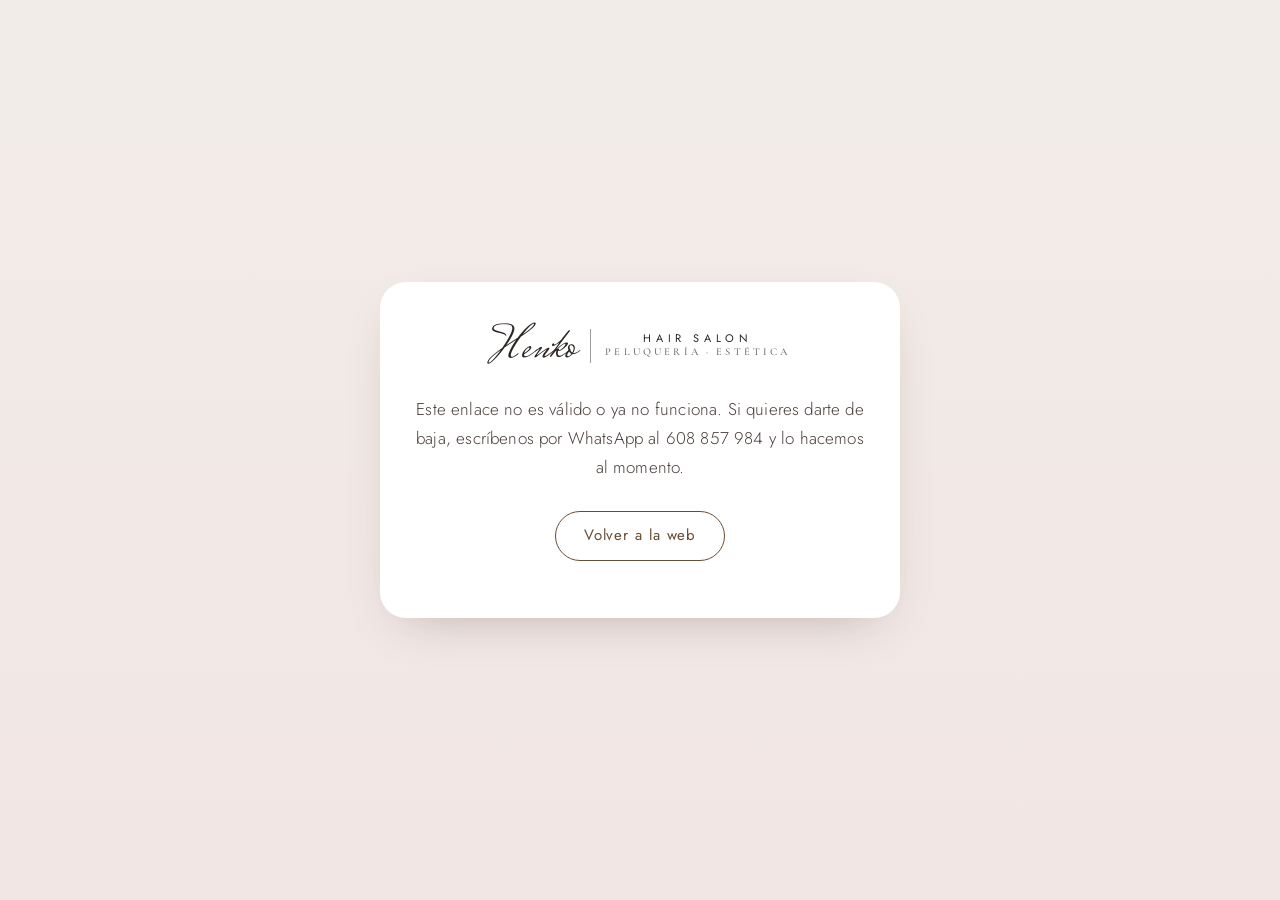
<file: baja.html>
<!doctype html>
<html lang="es">
<head>
  <meta charset="utf-8">
  <meta name="viewport" content="width=device-width, initial-scale=1">
  <meta name="robots" content="noindex">
  <title>Darse de baja · Henko</title>
  <link rel="icon" href="assets/img/favicon.svg" type="image/svg+xml">
  <link rel="stylesheet" href="assets/css/fonts.css">
  <link rel="stylesheet" href="assets/css/site.css?v=2">
  <style>
    body { min-height: 100vh; display: grid; place-items: center; padding: 24px; background: linear-gradient(180deg, var(--cream), var(--blush) 160%); }
    .card { width: min(100%, 520px); background: #fff; border-radius: 26px; padding: 40px 32px; text-align: center; box-shadow: var(--shadow); }
    .card .brand { margin-bottom: 26px; }
  </style>
</head>
<body>
  <main class="card" id="card">
    <a class="brand" href="./" aria-label="Henko">
      <span class="brand-sign">Henko</span><span class="brand-rule" aria-hidden="true"></span>
      <span class="brand-words"><span>Hair salon</span><span>Peluquería · Estética</span></span>
    </a>
    <p id="status">Un momento…</p>
  </main>
  <script src="assets/js/config.js?v=1"></script>
  <script>
    (async () => {
      const status = document.getElementById('status');
      const token = new URLSearchParams(location.search).get('t') || '';
      try {
        const res = await fetch(window.HENKO.reservas, { method: 'POST', headers: { 'Content-Type': 'application/json' }, body: JSON.stringify({ action: 'unsubscribe', token }) });
        if (!res.ok) throw new Error();
        status.innerHTML = '<span class="script">Hecho</span><br>Ya no te mandaremos más ofertas. Los avisos de tus citas te seguirán llegando.<br><br><a class="btn btn-line" href="./">Volver a la web</a>';
      } catch {
        status.innerHTML = 'Este enlace no es válido o ya no funciona. Si quieres darte de baja, escríbenos por WhatsApp al 608 857 984 y lo hacemos al momento.<br><br><a class="btn btn-line" href="./">Volver a la web</a>';
      }
    })();
  </script>
</body>
</html>
</file>
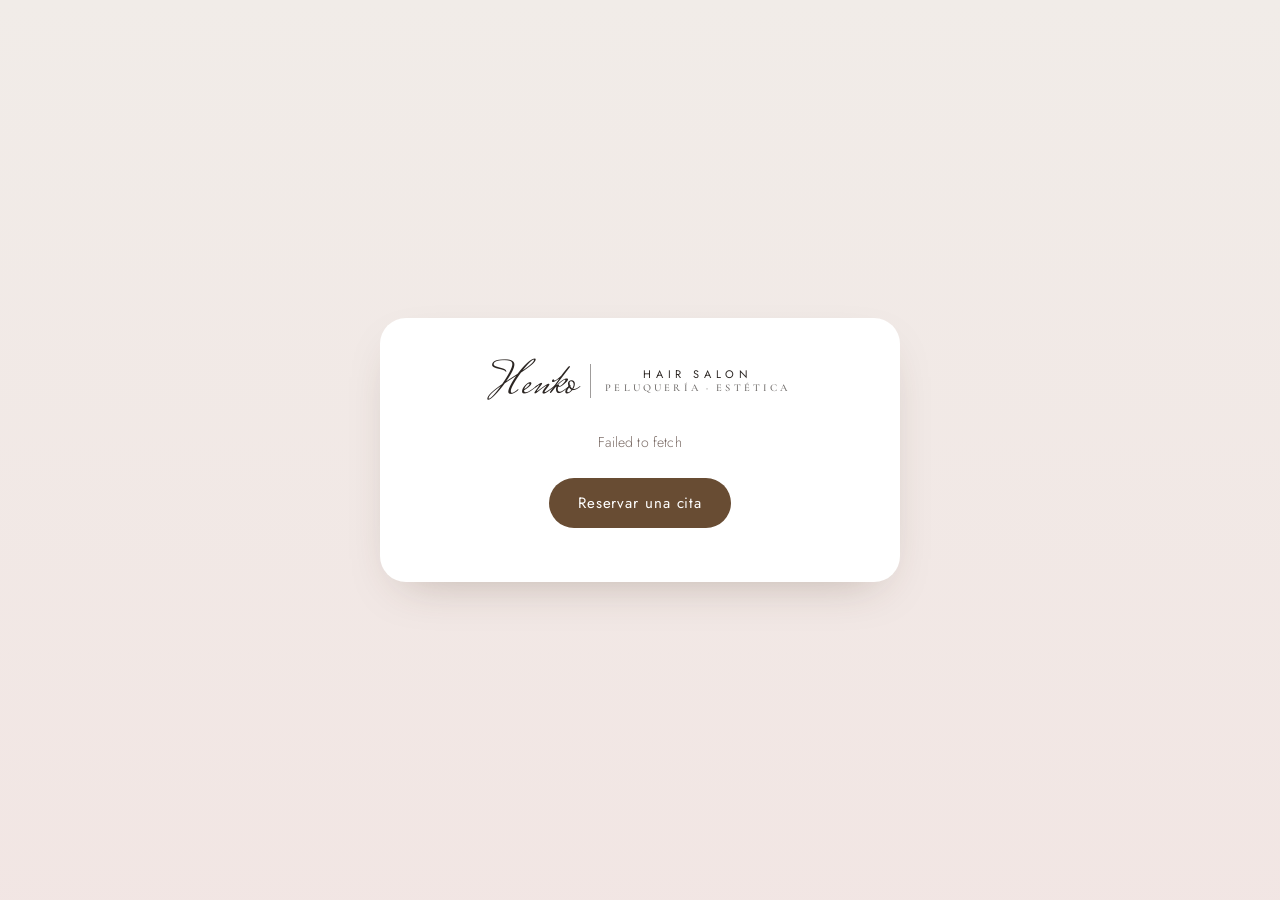
<file: cita.html>
<!doctype html>
<html lang="es">
<head>
  <meta charset="utf-8">
  <meta name="viewport" content="width=device-width, initial-scale=1">
  <meta name="robots" content="noindex">
  <title>Tu cita · Henko</title>
  <link rel="icon" href="assets/img/favicon.svg" type="image/svg+xml">
  <link rel="stylesheet" href="assets/css/fonts.css">
  <link rel="stylesheet" href="assets/css/site.css?v=1">
  <style>
    body { min-height: 100vh; display: grid; place-items: center; padding: 24px; background: linear-gradient(180deg, var(--cream), var(--blush) 160%); }
    .card { width: min(100%, 520px); background: #fff; border-radius: 26px; padding: 40px 32px; text-align: center; box-shadow: var(--shadow); }
    .card .brand { margin-bottom: 26px; }
    .when { font: 400 30px/1.25 var(--serif); color: var(--ink); margin: 6px 0 4px; }
    .what { color: var(--soft); margin-bottom: 26px; }
    .actions { justify-content: center; }
    .msg { margin-top: 18px; font-size: 15px; }
  </style>
</head>
<body>
  <main class="card" id="card">
    <a class="brand" href="./" aria-label="Henko">
      <span class="brand-sign">Henko</span><span class="brand-rule" aria-hidden="true"></span>
      <span class="brand-words"><span>Hair salon</span><span>Peluquería · Estética</span></span>
    </a>
    <p class="small" id="status">Buscando tu cita…</p>
  </main>
  <script src="assets/js/config.js?v=1"></script>
  <script src="assets/js/track.js?v=1" defer></script>
  <script>
    (async () => {
      const H = window.HENKO, card = document.getElementById('card'), status = document.getElementById('status');
      const token = new URLSearchParams(location.search).get('t') || '';
      const esc = (s) => String(s ?? '').replace(/[&<>"]/g, (c) => ({ '&': '&amp;', '<': '&lt;', '>': '&gt;', '"': '&quot;' }[c]));
      const call = async (action) => {
        const res = await fetch(H.reservas, { method: 'POST', headers: { 'Content-Type': 'application/json' }, body: JSON.stringify({ action, token }) });
        const data = await res.json().catch(() => ({}));
        if (!res.ok) throw new Error(data.error || 'No se ha podido completar.');
        return data;
      };
      const wa = 'https://wa.me/34608857984?text=' + encodeURIComponent('¡Hola! Quería cambiar mi cita en Henko.');
      try {
        const c = await call('booking');
        status.remove();
        card.insertAdjacentHTML('beforeend', `
          <p class="eyebrow">${c.past ? 'Tu cita fue' : 'Tu cita'}</p>
          <p class="when">${esc(c.when.charAt(0).toUpperCase() + c.when.slice(1))}</p>
          <p class="what">${esc(c.service)}${c.member ? ` · con ${esc(c.member)}` : ''}<br>Av. San Crispín 72, Fuensalida</p>
          <div class="actions">
            ${c.can_cancel ? '<button class="btn btn-line" id="cancel">Anular la cita</button>' : ''}
            <a class="btn btn-solid" href="${wa}" target="_blank" rel="noopener">Cambiarla por WhatsApp</a>
          </div>
          ${!c.can_cancel && !c.past ? `<p class="msg small">Queda poco para la cita: para anularla, llámanos al 608 857 984.</p>` : ''}
          <p class="msg" id="msg" role="status"></p>`);
        const btn = document.getElementById('cancel');
        if (btn) btn.onclick = async () => {
          if (!confirm('¿Seguro que quieres anular la cita?')) return;
          btn.disabled = true;
          try {
            await call('cancel');
            card.querySelector('.actions').remove();
            document.getElementById('msg').innerHTML = '<span class="script">Cita anulada</span><br>Gracias por avisarnos. Cuando quieras, <a href="./#reservar">reserva otra</a>.';
          } catch (e) { btn.disabled = false; document.getElementById('msg').textContent = e.message; }
        };
      } catch (e) {
        status.innerHTML = `${esc(e.message)}<br><br><a class="btn btn-solid" href="./#reservar">Reservar una cita</a>`;
      }
    })();
  </script>
</body>
</html>
</file>
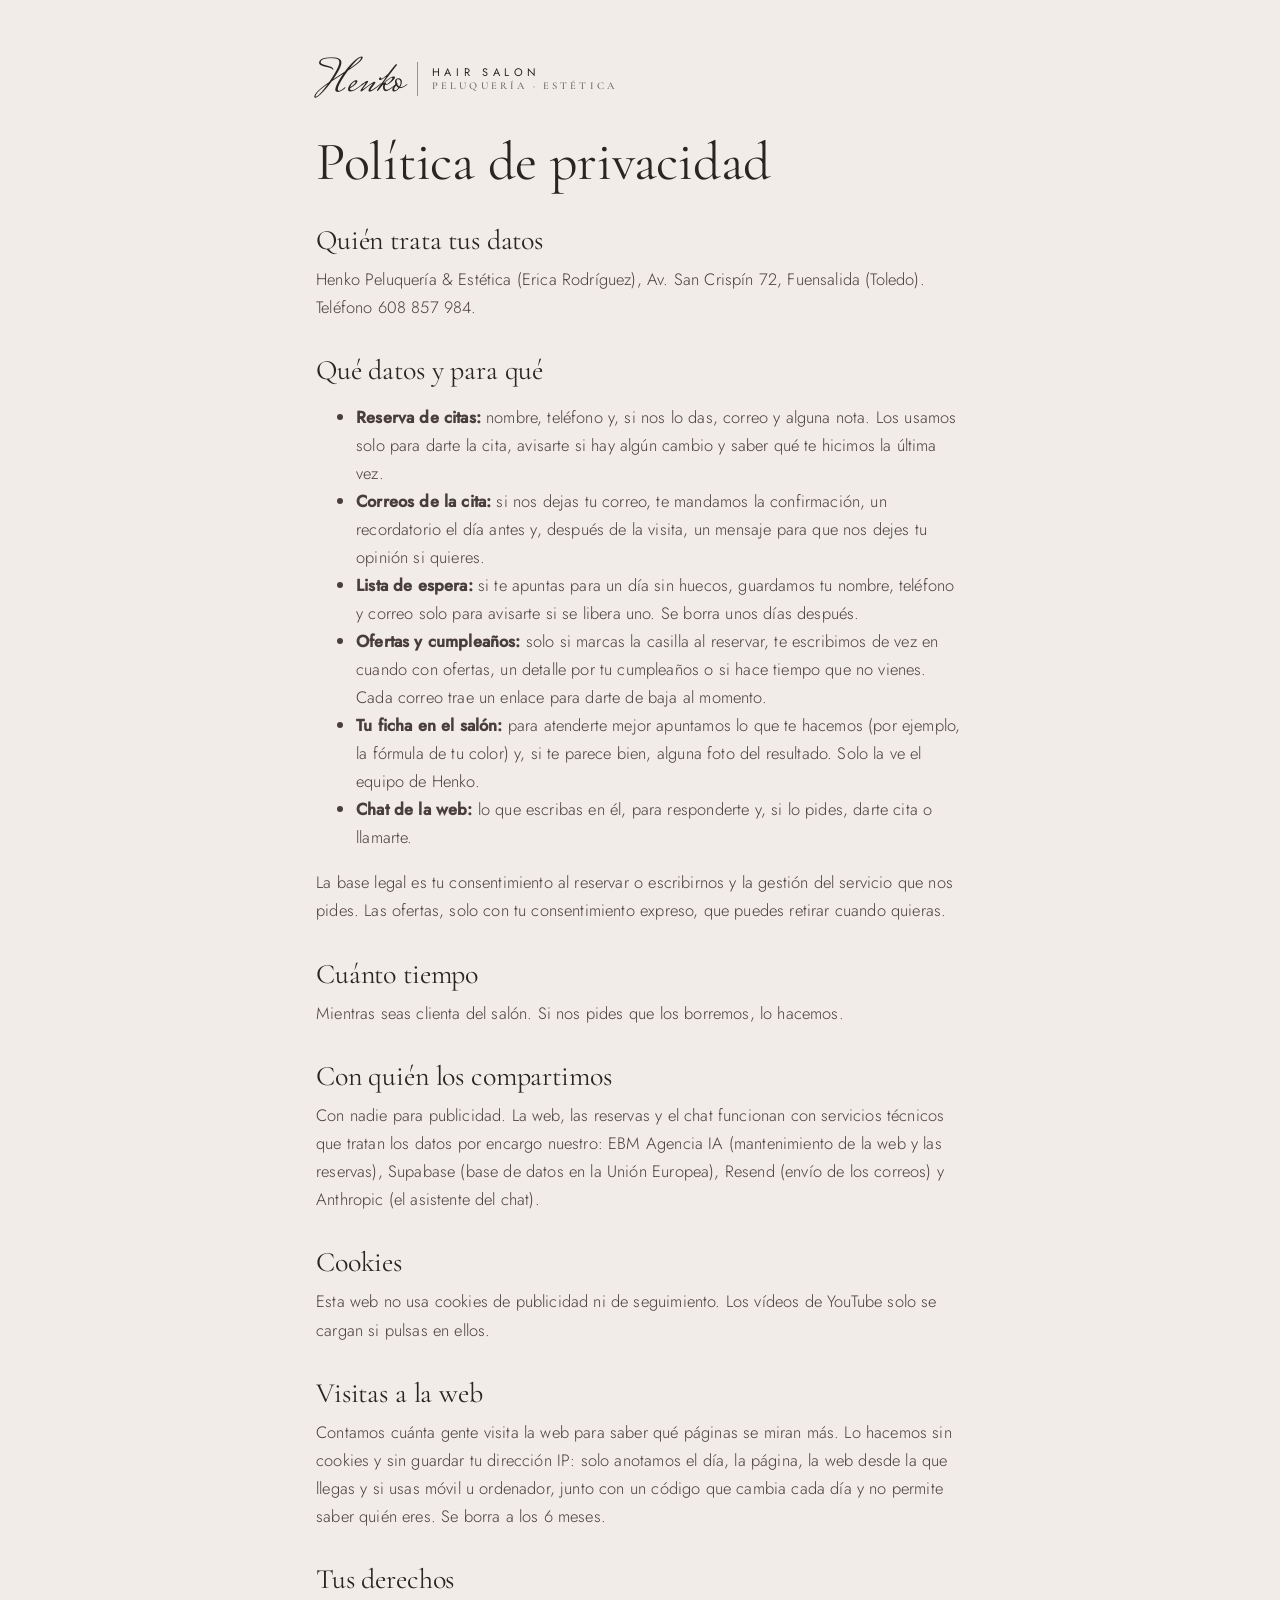
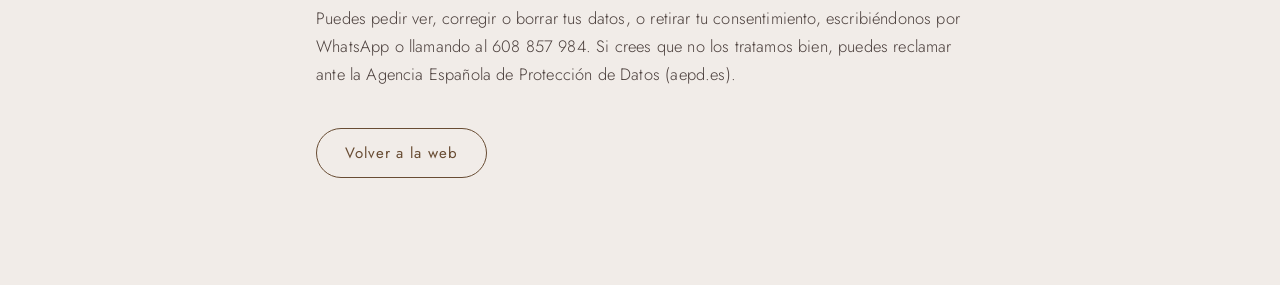
<file: privacidad.html>
<!doctype html>
<html lang="es">
<head>
  <meta charset="utf-8">
  <meta name="viewport" content="width=device-width, initial-scale=1">
  <title>Privacidad · Henko</title>
  <link rel="icon" href="assets/img/favicon.svg" type="image/svg+xml">
  <link rel="stylesheet" href="assets/css/fonts.css">
  <link rel="stylesheet" href="assets/css/site.css?v=1">
  <style>
    .legal { max-width: 760px; margin: 0 auto; padding: 56px var(--gutter) 90px; }
    .legal h1 { font-size: clamp(38px, 5vw, 54px); margin: 30px 0 24px; }
    .legal h2 { font-size: 28px; margin: 34px 0 10px; }
    .legal p, .legal li { font-size: 16.5px; }
  </style>
</head>
<body>
  <main class="legal">
    <a class="brand" href="./" aria-label="Volver a Henko">
      <span class="brand-sign">Henko</span><span class="brand-rule" aria-hidden="true"></span>
      <span class="brand-words"><span>Hair salon</span><span>Peluquería · Estética</span></span>
    </a>
    <h1>Política de privacidad</h1>

    <h2>Quién trata tus datos</h2>
    <p>Henko Peluquería &amp; Estética (Erica Rodríguez), Av. San Crispín 72, Fuensalida (Toledo). Teléfono 608 857 984.</p>

    <h2>Qué datos y para qué</h2>
    <ul>
      <li><strong>Reserva de citas:</strong> nombre, teléfono y, si nos lo das, correo y alguna nota. Los usamos solo para darte la cita, avisarte si hay algún cambio y saber qué te hicimos la última vez.</li>
      <li><strong>Correos de la cita:</strong> si nos dejas tu correo, te mandamos la confirmación, un recordatorio el día antes y, después de la visita, un mensaje para que nos dejes tu opinión si quieres.</li>
      <li><strong>Lista de espera:</strong> si te apuntas para un día sin huecos, guardamos tu nombre, teléfono y correo solo para avisarte si se libera uno. Se borra unos días después.</li>
      <li><strong>Ofertas y cumpleaños:</strong> solo si marcas la casilla al reservar, te escribimos de vez en cuando con ofertas, un detalle por tu cumpleaños o si hace tiempo que no vienes. Cada correo trae un enlace para darte de baja al momento.</li>
      <li><strong>Tu ficha en el salón:</strong> para atenderte mejor apuntamos lo que te hacemos (por ejemplo, la fórmula de tu color) y, si te parece bien, alguna foto del resultado. Solo la ve el equipo de Henko.</li>
      <li><strong>Chat de la web:</strong> lo que escribas en él, para responderte y, si lo pides, darte cita o llamarte.</li>
    </ul>
    <p>La base legal es tu consentimiento al reservar o escribirnos y la gestión del servicio que nos pides. Las ofertas, solo con tu consentimiento expreso, que puedes retirar cuando quieras.</p>

    <h2>Cuánto tiempo</h2>
    <p>Mientras seas clienta del salón. Si nos pides que los borremos, lo hacemos.</p>

    <h2>Con quién los compartimos</h2>
    <p>Con nadie para publicidad. La web, las reservas y el chat funcionan con servicios técnicos que tratan los datos por encargo nuestro: EBM Agencia IA (mantenimiento de la web y las reservas), Supabase (base de datos en la Unión Europea), Resend (envío de los correos) y Anthropic (el asistente del chat).</p>

    <h2>Cookies</h2>
    <p>Esta web no usa cookies de publicidad ni de seguimiento. Los vídeos de YouTube solo se cargan si pulsas en ellos.</p>
    <h2>Visitas a la web</h2>
    <p>Contamos cuánta gente visita la web para saber qué páginas se miran más. Lo hacemos sin cookies y sin guardar tu dirección IP: solo anotamos el día, la página, la web desde la que llegas y si usas móvil u ordenador, junto con un código que cambia cada día y no permite saber quién eres. Se borra a los 6 meses.</p>

    <h2>Tus derechos</h2>
    <p>Puedes pedir ver, corregir o borrar tus datos, o retirar tu consentimiento, escribiéndonos por WhatsApp o llamando al 608 857 984. Si crees que no los tratamos bien, puedes reclamar ante la Agencia Española de Protección de Datos (aepd.es).</p>

    <p style="margin-top:40px"><a class="btn btn-line" href="./">Volver a la web</a></p>
  </main>
</body>
</html>
</file>
<file: assets/css/fonts.css>
/* Fuentes alojadas en la propia web (sin llamadas a Google). */
/* latin-ext */
@font-face {
  font-family: 'Cormorant Garamond';
  font-style: italic;
  font-weight: 400;
  font-display: swap;
  src: url(../fonts/CormorantGaramond-400i-latin-ext.woff2) format('woff2');
  unicode-range: U+0100-02BA, U+02BD-02C5, U+02C7-02CC, U+02CE-02D7, U+02DD-02FF, U+0304, U+0308, U+0329, U+1D00-1DBF, U+1E00-1E9F, U+1EF2-1EFF, U+2020, U+20A0-20AB, U+20AD-20C4, U+2113, U+2C60-2C7F, U+A720-A7FF;
}
/* latin */
@font-face {
  font-family: 'Cormorant Garamond';
  font-style: italic;
  font-weight: 400;
  font-display: swap;
  src: url(../fonts/CormorantGaramond-400i-latin.woff2) format('woff2');
  unicode-range: U+0000-00FF, U+0131, U+0152-0153, U+02BB-02BC, U+02C6, U+02DA, U+02DC, U+0304, U+0308, U+0329, U+2000-206F, U+20AC, U+2122, U+2191, U+2193, U+2212, U+2215, U+FEFF, U+FFFD;
}
/* latin-ext */
@font-face {
  font-family: 'Cormorant Garamond';
  font-style: italic;
  font-weight: 500;
  font-display: swap;
  src: url(../fonts/CormorantGaramond-400i-latin-ext.woff2) format('woff2');
  unicode-range: U+0100-02BA, U+02BD-02C5, U+02C7-02CC, U+02CE-02D7, U+02DD-02FF, U+0304, U+0308, U+0329, U+1D00-1DBF, U+1E00-1E9F, U+1EF2-1EFF, U+2020, U+20A0-20AB, U+20AD-20C4, U+2113, U+2C60-2C7F, U+A720-A7FF;
}
/* latin */
@font-face {
  font-family: 'Cormorant Garamond';
  font-style: italic;
  font-weight: 500;
  font-display: swap;
  src: url(../fonts/CormorantGaramond-400i-latin.woff2) format('woff2');
  unicode-range: U+0000-00FF, U+0131, U+0152-0153, U+02BB-02BC, U+02C6, U+02DA, U+02DC, U+0304, U+0308, U+0329, U+2000-206F, U+20AC, U+2122, U+2191, U+2193, U+2212, U+2215, U+FEFF, U+FFFD;
}
/* latin-ext */
@font-face {
  font-family: 'Cormorant Garamond';
  font-style: normal;
  font-weight: 400;
  font-display: swap;
  src: url(../fonts/CormorantGaramond-400-latin-ext.woff2) format('woff2');
  unicode-range: U+0100-02BA, U+02BD-02C5, U+02C7-02CC, U+02CE-02D7, U+02DD-02FF, U+0304, U+0308, U+0329, U+1D00-1DBF, U+1E00-1E9F, U+1EF2-1EFF, U+2020, U+20A0-20AB, U+20AD-20C4, U+2113, U+2C60-2C7F, U+A720-A7FF;
}
/* latin */
@font-face {
  font-family: 'Cormorant Garamond';
  font-style: normal;
  font-weight: 400;
  font-display: swap;
  src: url(../fonts/CormorantGaramond-400-latin.woff2) format('woff2');
  unicode-range: U+0000-00FF, U+0131, U+0152-0153, U+02BB-02BC, U+02C6, U+02DA, U+02DC, U+0304, U+0308, U+0329, U+2000-206F, U+20AC, U+2122, U+2191, U+2193, U+2212, U+2215, U+FEFF, U+FFFD;
}
/* latin-ext */
@font-face {
  font-family: 'Cormorant Garamond';
  font-style: normal;
  font-weight: 500;
  font-display: swap;
  src: url(../fonts/CormorantGaramond-400-latin-ext.woff2) format('woff2');
  unicode-range: U+0100-02BA, U+02BD-02C5, U+02C7-02CC, U+02CE-02D7, U+02DD-02FF, U+0304, U+0308, U+0329, U+1D00-1DBF, U+1E00-1E9F, U+1EF2-1EFF, U+2020, U+20A0-20AB, U+20AD-20C4, U+2113, U+2C60-2C7F, U+A720-A7FF;
}
/* latin */
@font-face {
  font-family: 'Cormorant Garamond';
  font-style: normal;
  font-weight: 500;
  font-display: swap;
  src: url(../fonts/CormorantGaramond-400-latin.woff2) format('woff2');
  unicode-range: U+0000-00FF, U+0131, U+0152-0153, U+02BB-02BC, U+02C6, U+02DA, U+02DC, U+0304, U+0308, U+0329, U+2000-206F, U+20AC, U+2122, U+2191, U+2193, U+2212, U+2215, U+FEFF, U+FFFD;
}
/* latin-ext */
@font-face {
  font-family: 'Cormorant Garamond';
  font-style: normal;
  font-weight: 600;
  font-display: swap;
  src: url(../fonts/CormorantGaramond-400-latin-ext.woff2) format('woff2');
  unicode-range: U+0100-02BA, U+02BD-02C5, U+02C7-02CC, U+02CE-02D7, U+02DD-02FF, U+0304, U+0308, U+0329, U+1D00-1DBF, U+1E00-1E9F, U+1EF2-1EFF, U+2020, U+20A0-20AB, U+20AD-20C4, U+2113, U+2C60-2C7F, U+A720-A7FF;
}
/* latin */
@font-face {
  font-family: 'Cormorant Garamond';
  font-style: normal;
  font-weight: 600;
  font-display: swap;
  src: url(../fonts/CormorantGaramond-400-latin.woff2) format('woff2');
  unicode-range: U+0000-00FF, U+0131, U+0152-0153, U+02BB-02BC, U+02C6, U+02DA, U+02DC, U+0304, U+0308, U+0329, U+2000-206F, U+20AC, U+2122, U+2191, U+2193, U+2212, U+2215, U+FEFF, U+FFFD;
}
/* latin-ext */
@font-face {
  font-family: 'Jost';
  font-style: normal;
  font-weight: 300;
  font-display: swap;
  src: url(../fonts/Jost-300-latin-ext.woff2) format('woff2');
  unicode-range: U+0100-02BA, U+02BD-02C5, U+02C7-02CC, U+02CE-02D7, U+02DD-02FF, U+0304, U+0308, U+0329, U+1D00-1DBF, U+1E00-1E9F, U+1EF2-1EFF, U+2020, U+20A0-20AB, U+20AD-20C4, U+2113, U+2C60-2C7F, U+A720-A7FF;
}
/* latin */
@font-face {
  font-family: 'Jost';
  font-style: normal;
  font-weight: 300;
  font-display: swap;
  src: url(../fonts/Jost-300-latin.woff2) format('woff2');
  unicode-range: U+0000-00FF, U+0131, U+0152-0153, U+02BB-02BC, U+02C6, U+02DA, U+02DC, U+0304, U+0308, U+0329, U+2000-206F, U+20AC, U+2122, U+2191, U+2193, U+2212, U+2215, U+FEFF, U+FFFD;
}
/* latin-ext */
@font-face {
  font-family: 'Jost';
  font-style: normal;
  font-weight: 400;
  font-display: swap;
  src: url(../fonts/Jost-300-latin-ext.woff2) format('woff2');
  unicode-range: U+0100-02BA, U+02BD-02C5, U+02C7-02CC, U+02CE-02D7, U+02DD-02FF, U+0304, U+0308, U+0329, U+1D00-1DBF, U+1E00-1E9F, U+1EF2-1EFF, U+2020, U+20A0-20AB, U+20AD-20C4, U+2113, U+2C60-2C7F, U+A720-A7FF;
}
/* latin */
@font-face {
  font-family: 'Jost';
  font-style: normal;
  font-weight: 400;
  font-display: swap;
  src: url(../fonts/Jost-300-latin.woff2) format('woff2');
  unicode-range: U+0000-00FF, U+0131, U+0152-0153, U+02BB-02BC, U+02C6, U+02DA, U+02DC, U+0304, U+0308, U+0329, U+2000-206F, U+20AC, U+2122, U+2191, U+2193, U+2212, U+2215, U+FEFF, U+FFFD;
}
/* latin-ext */
@font-face {
  font-family: 'Jost';
  font-style: normal;
  font-weight: 500;
  font-display: swap;
  src: url(../fonts/Jost-300-latin-ext.woff2) format('woff2');
  unicode-range: U+0100-02BA, U+02BD-02C5, U+02C7-02CC, U+02CE-02D7, U+02DD-02FF, U+0304, U+0308, U+0329, U+1D00-1DBF, U+1E00-1E9F, U+1EF2-1EFF, U+2020, U+20A0-20AB, U+20AD-20C4, U+2113, U+2C60-2C7F, U+A720-A7FF;
}
/* latin */
@font-face {
  font-family: 'Jost';
  font-style: normal;
  font-weight: 500;
  font-display: swap;
  src: url(../fonts/Jost-300-latin.woff2) format('woff2');
  unicode-range: U+0000-00FF, U+0131, U+0152-0153, U+02BB-02BC, U+02C6, U+02DA, U+02DC, U+0304, U+0308, U+0329, U+2000-206F, U+20AC, U+2122, U+2191, U+2193, U+2212, U+2215, U+FEFF, U+FFFD;
}
/* latin-ext */
@font-face {
  font-family: 'Mrs Saint Delafield';
  font-style: normal;
  font-weight: 400;
  font-display: swap;
  src: url(../fonts/MrsSaintDelafield-400-latin-ext.woff2) format('woff2');
  unicode-range: U+0100-02BA, U+02BD-02C5, U+02C7-02CC, U+02CE-02D7, U+02DD-02FF, U+0304, U+0308, U+0329, U+1D00-1DBF, U+1E00-1E9F, U+1EF2-1EFF, U+2020, U+20A0-20AB, U+20AD-20C4, U+2113, U+2C60-2C7F, U+A720-A7FF;
}
/* latin */
@font-face {
  font-family: 'Mrs Saint Delafield';
  font-style: normal;
  font-weight: 400;
  font-display: swap;
  src: url(../fonts/MrsSaintDelafield-400-latin.woff2) format('woff2');
  unicode-range: U+0000-00FF, U+0131, U+0152-0153, U+02BB-02BC, U+02C6, U+02DA, U+02DC, U+0304, U+0308, U+0329, U+2000-206F, U+20AC, U+2122, U+2191, U+2193, U+2212, U+2215, U+FEFF, U+FFFD;
}
</file>
<file: assets/css/site.css>
/* Henko · Peluquería & Estética
   Paleta sacada de su Instagram: crema, rosa empolvado, marrón café y el carbón del logo. */
:root {
  --cream: #F1ECE8;
  --paper: #F8F5F2;
  --blush: #F2E2E1;
  --blush-deep: #E4CFCF;
  --sand: #DDD1C5;
  --line: #D9CCC0;
  --cafe: #684C33;
  --cafe-deep: #4E3826;
  --caramel: #8A5A3C;
  --ink: #2B2522;
  --text: #4A3E3B;
  --soft: #7A6B65;
  --carbon: #242424;
  --white: #FFFFFF;
  --ok: #4F6B4A;
  --danger: #9A3B2E;

  --serif: 'Cormorant Garamond', 'Times New Roman', serif;
  --sans: 'Jost', 'Helvetica Neue', Arial, sans-serif;
  --script: 'Mrs Saint Delafield', 'Brush Script MT', cursive;

  --wrap: 1180px;
  --gutter: clamp(20px, 5vw, 56px);
  --radius: 18px;
  --shadow: 0 18px 50px -24px rgba(72, 48, 30, .35);
}

*, *::before, *::after { box-sizing: border-box; }
[hidden] { display: none !important; }
html { scroll-behavior: smooth; scroll-padding-top: 84px; -webkit-text-size-adjust: 100%; }
@media (prefers-reduced-motion: reduce) { html { scroll-behavior: auto; } *, *::before, *::after { animation: none !important; transition: none !important; } }
body {
  margin: 0; background: var(--cream); color: var(--text);
  font: 300 17px/1.7 var(--sans); letter-spacing: .01em;
  -webkit-font-smoothing: antialiased;
}
img { display: block; max-width: 100%; }
a { color: var(--cafe); text-underline-offset: 3px; }
a:hover { color: var(--cafe-deep); }
h1, h2, h3 { font-family: var(--serif); font-weight: 400; color: var(--ink); line-height: 1.08; margin: 0 0 .4em; letter-spacing: -.005em; }
h1 { font-size: clamp(44px, 6.4vw, 84px); }
h2 { font-size: clamp(36px, 4.6vw, 58px); }
h3 { font-size: 26px; }
h1 em, h2 em { font-style: italic; color: var(--cafe); }
p { margin: 0 0 1em; }
small { color: var(--soft); font-size: .85em; }
.sr { position: absolute; width: 1px; height: 1px; overflow: hidden; clip: rect(0 0 0 0); }
.skip { position: absolute; left: -999px; top: 8px; background: var(--ink); color: #fff; padding: 8px 14px; border-radius: 8px; z-index: 100; }
.skip:focus { left: 8px; }
.script { font-family: var(--script); font-size: 2.1em; line-height: 1; color: var(--cafe); font-weight: 400; }
.script.big { font-size: 64px; margin: 0 0 8px; }
.eyebrow { font-size: 12.5px; letter-spacing: .28em; text-transform: uppercase; color: var(--caramel); margin: 0 0 18px; font-weight: 400; }

/* Botones */
.btn {
  display: inline-flex; align-items: center; justify-content: center; gap: 8px;
  min-height: 50px; padding: 0 28px; border-radius: 999px; border: 1px solid transparent;
  font: 400 15px/1 var(--sans); letter-spacing: .06em; text-decoration: none; cursor: pointer;
  transition: background .25s, color .25s, border-color .25s, transform .25s;
}
.btn:active { transform: translateY(1px); }
.btn-solid { background: var(--cafe); color: #fff; }
.btn-solid:hover { background: var(--cafe-deep); color: #fff; }
.btn-solid:disabled { background: var(--sand); color: var(--soft); cursor: not-allowed; }
.btn-line { border-color: var(--cafe); color: var(--cafe); background: transparent; }
.btn-line:hover { background: var(--cafe); color: #fff; }
.btn-line.light { border-color: rgba(255,255,255,.7); color: #fff; }
.btn-line.light:hover { background: #fff; color: var(--cafe-deep); }
.btn-ghost { background: transparent; color: var(--soft); padding: 0 18px; }
.btn-ghost:hover { color: var(--ink); }
.link { background: none; border: 0; color: var(--cafe); font: inherit; text-decoration: underline; cursor: pointer; padding: 0; }
.actions { display: flex; flex-wrap: wrap; gap: 12px; margin-top: 8px; }

/* Marca (versión en texto del logo de Henko) */
.brand { display: inline-flex; align-items: center; gap: 14px; text-decoration: none; color: var(--ink); }
.brand-sign { font-family: var(--script); font-size: 46px; line-height: .8; padding-top: 10px; color: var(--ink); }
.brand-rule { width: 1px; height: 34px; background: currentColor; opacity: .45; }
.brand-words { display: grid; gap: 3px; }
.brand-words span:first-child { font: 400 11px/1 var(--sans); letter-spacing: .42em; text-transform: uppercase; }
.brand-words span:last-child { font: 500 10.5px/1 var(--serif); letter-spacing: .3em; text-transform: uppercase; opacity: .7; }
.brand.light, .brand.light .brand-sign { color: #EDE6E1; }

/* Cabecera */
.top {
  position: sticky; top: 0; z-index: 50;
  display: flex; align-items: center; justify-content: space-between; gap: 20px;
  padding: 14px var(--gutter); background: rgba(241, 236, 232, .86);
  backdrop-filter: saturate(1.2) blur(14px); -webkit-backdrop-filter: saturate(1.2) blur(14px);
  border-bottom: 1px solid transparent; transition: border-color .3s, padding .3s;
}
.top.scrolled { border-color: rgba(104, 76, 51, .12); padding-top: 8px; padding-bottom: 8px; }
.nav { display: flex; align-items: center; gap: clamp(14px, 2.2vw, 30px); }
.nav a { color: var(--text); text-decoration: none; font-size: 15px; letter-spacing: .04em; }
.nav a:not(.btn):hover { color: var(--cafe); }
.nav-cta { min-height: 44px; padding: 0 22px; color: #fff !important; }
.menu { display: none; width: 46px; height: 46px; border: 0; background: transparent; position: relative; cursor: pointer; }
.menu span:not(.sr) { position: absolute; left: 12px; right: 12px; height: 1.5px; background: var(--ink); transition: transform .3s, top .3s; }
.menu span:nth-child(1) { top: 18px; } .menu span:nth-child(2) { top: 27px; }
.menu[aria-expanded="true"] span:nth-child(1) { top: 22px; transform: rotate(45deg); }
.menu[aria-expanded="true"] span:nth-child(2) { top: 22px; transform: rotate(-45deg); }

@media (max-width: 900px) {
  .menu { display: block; }
  .brand-sign { font-size: 40px; }
  .top .brand-words span:last-child { display: none; }
  .nav {
    position: fixed; inset: 64px 0 auto 0; flex-direction: column; align-items: stretch; gap: 0;
    background: var(--cream); padding: 10px var(--gutter) 26px; border-bottom: 1px solid var(--line);
    transform: translateY(-12px); opacity: 0; pointer-events: none; transition: opacity .25s, transform .25s;
  }
  .nav.open { transform: none; opacity: 1; pointer-events: auto; }
  .nav a { padding: 14px 0; border-bottom: 1px solid rgba(104,76,51,.1); font-size: 18px; font-family: var(--serif); }
  .nav .nav-cta { margin-top: 16px; border: 0; font-family: var(--sans); font-size: 15px; }
}

/* Secciones */
main > section { padding: clamp(72px, 10vw, 128px) var(--gutter); }
.section-head { max-width: 640px; margin: 0 auto clamp(36px, 5vw, 56px); text-align: center; }
.section-head p:last-child { color: var(--soft); }

/* Portada */
.hero {
  display: grid; grid-template-columns: 1.05fr .95fr; align-items: center; gap: clamp(32px, 6vw, 90px);
  max-width: var(--wrap); margin: 0 auto; padding-top: clamp(40px, 6vw, 80px) !important;
}
.lead { font-size: 19px; max-width: 34em; color: var(--text); }
.open-now { margin-top: 26px; font-size: 14.5px; color: var(--soft); display: flex; align-items: center; gap: 10px; }
.open-now::before { content: ""; width: 8px; height: 8px; border-radius: 50%; background: var(--sand); flex: none; }
.open-now.is-open::before { background: #7FA06F; box-shadow: 0 0 0 4px rgba(127,160,111,.18); }
.hero-art { position: relative; justify-self: center; width: min(100%, 460px); }
.arch { margin: 0; aspect-ratio: 4 / 5.4; border-radius: 999px 999px 22px 22px; overflow: hidden; background: var(--blush); box-shadow: var(--shadow); }
.arch img, .bubble img { width: 100%; height: 100%; object-fit: cover; }
.bubble {
  position: absolute; left: -12%; bottom: 9%; margin: 0; width: 38%; aspect-ratio: 1;
  border-radius: 50%; overflow: hidden; border: 6px solid var(--cream); background: var(--blush-deep);
  box-shadow: var(--shadow);
}
.signature { position: absolute; right: -2%; bottom: -13%; font-family: var(--script); font-size: 54px; color: var(--cafe); transform: rotate(-6deg); }
@media (max-width: 860px) {
  .hero { grid-template-columns: 1fr; text-align: left; }
  .hero-art { order: -1; width: min(82%, 380px); margin: 6px auto 4px; }
  .bubble { left: -8%; }
  .signature { font-size: 44px; right: 2%; bottom: -12%; }
  .hero-art { margin-bottom: 40px !important; }
}

.ribbon {
  margin: 0; padding: 22px var(--gutter); display: flex; flex-wrap: wrap; justify-content: center; gap: 10px 20px;
  border-top: 1px solid var(--line); border-bottom: 1px solid var(--line); background: var(--paper);
  font: 400 12.5px/1.4 var(--sans); letter-spacing: .2em; text-transform: uppercase; color: var(--soft);
}
.ribbon span + span::before { content: "·"; margin-right: 20px; color: var(--sand); }
@media (max-width: 640px) { .ribbon span::before { display: none; } .ribbon { gap: 6px 16px; font-size: 11px; letter-spacing: .16em; } }

/* El salón */
.about { display: grid; grid-template-columns: .9fr 1.1fr; gap: clamp(32px, 6vw, 88px); align-items: center; max-width: var(--wrap); margin: 0 auto; }
.about-photo { margin: 0; aspect-ratio: 4 / 5; overflow: hidden; border-radius: var(--radius); background: var(--sand); }
.about-photo img { width: 100%; height: 100%; object-fit: cover; }
.about blockquote { margin: 28px 0; padding: 26px 30px; background: var(--blush); border-radius: var(--radius); }
.about blockquote p { font: italic 400 23px/1.45 var(--serif); color: var(--ink); margin: 0 0 6px; }
.about blockquote footer .script { font-size: 38px; }
.about-strip { display: grid; grid-template-columns: 1fr 1fr; gap: 14px; }
.about-strip img { width: 100%; aspect-ratio: 1; object-fit: cover; border-radius: 14px; background: var(--sand); }
@media (max-width: 860px) { .about { grid-template-columns: 1fr; } .about-photo { aspect-ratio: 4 / 3.4; } }

/* Servicios */
.services { background: var(--paper); }
.tabs { display: flex; flex-wrap: wrap; justify-content: center; gap: 8px; margin: 0 auto 34px; max-width: 900px; }
.tabs button, .chips button {
  border: 1px solid var(--line); background: transparent; color: var(--text); border-radius: 999px;
  padding: 10px 18px; font: 400 14px/1 var(--sans); letter-spacing: .04em; cursor: pointer; transition: all .2s;
}
.tabs button[aria-selected="true"], .chips button[aria-pressed="true"] { background: var(--ink); color: var(--cream); border-color: var(--ink); }
.service-list { list-style: none; margin: 0 auto; padding: 0; max-width: 860px; }
.service-list li { display: grid; grid-template-columns: 1fr auto; gap: 6px 24px; align-items: baseline; padding: 22px 0; border-bottom: 1px solid var(--line); }
.service-list li.loading { display: block; text-align: center; color: var(--soft); border: 0; }
.service-list h3 { font-size: 27px; margin: 0; }
.service-list .meta { color: var(--soft); font-size: 14px; white-space: nowrap; }
.service-list .desc { grid-column: 1; margin: 0; color: var(--soft); font-size: 15.5px; }
.service-list .go { grid-column: 2; grid-row: 2; justify-self: end; font-size: 14px; letter-spacing: .05em; white-space: nowrap; }
.service-list .price { font: 500 22px/1 var(--serif); color: var(--cafe); }
@media (max-width: 560px) { .service-list li { grid-template-columns: 1fr; } .service-list .go { grid-column: 1; grid-row: auto; justify-self: start; } }

/* Trabajos */
.chips { display: flex; flex-wrap: wrap; justify-content: center; gap: 8px; margin-bottom: 30px; }
.gallery { columns: 3 280px; column-gap: 16px; max-width: var(--wrap); margin: 0 auto; }
.gallery button { all: unset; display: block; margin: 0 0 16px; break-inside: avoid; border-radius: 14px; overflow: hidden; cursor: zoom-in; position: relative; background: var(--sand); }
.gallery img { width: 100%; height: auto; transition: transform .6s ease; }
.gallery button:hover img { transform: scale(1.03); }
.gallery button:focus-visible { outline: 2px solid var(--cafe); outline-offset: 3px; }
.gallery .cap { position: absolute; left: 0; right: 0; bottom: 0; padding: 40px 16px 14px; color: #fff; font: italic 400 19px/1.2 var(--serif); background: linear-gradient(transparent, rgba(30,20,14,.55)); opacity: 0; transition: opacity .3s; }
.gallery button:hover .cap, .gallery button:focus-visible .cap { opacity: 1; }
@media (hover: none) { .gallery .cap { opacity: 1; } }
.videos { display: grid; grid-template-columns: repeat(auto-fit, minmax(280px, 1fr)); gap: 16px; max-width: var(--wrap); margin: 30px auto 0; }
.video { position: relative; aspect-ratio: 16 / 9; border-radius: 14px; overflow: hidden; background: var(--carbon); }
.video button { all: unset; cursor: pointer; position: absolute; inset: 0; display: grid; place-items: center; }
.video img { position: absolute; inset: 0; width: 100%; height: 100%; object-fit: cover; opacity: .85; }
.video .play { position: relative; width: 66px; height: 66px; border-radius: 50%; background: rgba(248,245,242,.92); display: grid; place-items: center; color: var(--cafe); font-size: 22px; }
.video iframe { position: absolute; inset: 0; width: 100%; height: 100%; border: 0; }

.lightbox { position: fixed; inset: 0; z-index: 90; background: rgba(28, 22, 18, .92); display: grid; place-items: center; padding: 20px; }
.lightbox[hidden] { display: none; }
.lightbox figure { margin: 0; max-width: min(92vw, 900px); }
.lightbox img { max-height: 82vh; width: auto; margin: 0 auto; border-radius: 10px; }
.lightbox figcaption { color: #EDE6E1; text-align: center; font: italic 400 22px/1.3 var(--serif); margin-top: 12px; }
.lightbox button { position: absolute; background: none; border: 0; color: #fff; font-size: 44px; line-height: 1; cursor: pointer; padding: 12px; }
.lb-close { top: 10px; right: 14px; } .lb-prev { left: 6px; top: 50%; transform: translateY(-50%); } .lb-next { right: 6px; top: 50%; transform: translateY(-50%); }

/* Reserva */
.booking { background: linear-gradient(180deg, var(--cream), var(--blush) 140%); }
.book-card { max-width: 760px; margin: 0 auto; background: var(--white); border-radius: 26px; padding: clamp(24px, 4vw, 44px); box-shadow: var(--shadow); }
.book-steps { list-style: none; display: flex; justify-content: center; gap: 10px; padding: 0; margin: 0 0 30px; counter-reset: s; }
.book-steps li { counter-increment: s; font-size: 13px; letter-spacing: .1em; text-transform: uppercase; color: var(--soft); display: flex; align-items: center; gap: 8px; }
.book-steps li::before { content: counter(s); display: grid; place-items: center; width: 26px; height: 26px; border-radius: 50%; border: 1px solid var(--line); font-size: 12px; }
.book-steps li.on { color: var(--ink); } .book-steps li.on::before { background: var(--ink); border-color: var(--ink); color: #fff; }
.book-steps li.past::before { background: var(--blush-deep); border-color: var(--blush-deep); color: var(--ink); }
.book-steps li + li { padding-left: 14px; border-left: 1px solid var(--line); }
@media (max-width: 520px) { .book-steps li { font-size: 0; gap: 0; } .book-steps li + li { padding-left: 10px; } }
.field { display: grid; gap: 8px; margin-bottom: 18px; }
.field > span { font-size: 14px; letter-spacing: .05em; color: var(--ink); }
.field input, .field select, .field textarea {
  width: 100%; font: 300 16px/1.4 var(--sans); color: var(--ink); background: var(--paper);
  border: 1px solid var(--line); border-radius: 12px; padding: 14px 16px; appearance: none;
}
.field select { background-image: linear-gradient(45deg, transparent 50%, var(--cafe) 50%), linear-gradient(135deg, var(--cafe) 50%, transparent 50%); background-position: right 20px center, right 14px center; background-size: 6px 6px; background-repeat: no-repeat; padding-right: 40px; }
.field input:focus, .field select:focus, .field textarea:focus { outline: 2px solid rgba(104,76,51,.35); border-color: var(--cafe); }
.grid2 { display: grid; grid-template-columns: 1fr 1fr; gap: 0 16px; }
@media (max-width: 560px) { .grid2 { grid-template-columns: 1fr; } }
.who { display: flex; flex-wrap: wrap; gap: 10px; }
.who button { border: 1px solid var(--line); background: var(--paper); border-radius: 14px; padding: 12px 18px; font: 300 15px/1.2 var(--sans); color: var(--ink); cursor: pointer; text-align: left; }
.who button small { display: block; font-size: 12.5px; margin-top: 2px; }
.who button[aria-pressed="true"] { border-color: var(--cafe); background: var(--blush); box-shadow: inset 0 0 0 1px var(--cafe); }
.book-note { background: var(--blush); border-radius: 12px; padding: 14px 16px; font-size: 15.5px; }
.book-sum { color: var(--soft); font-size: 15.5px; }
.book-sum strong { color: var(--ink); font-weight: 400; }
.book-nav { display: flex; justify-content: space-between; align-items: center; gap: 12px; margin-top: 22px; }
.book-nav .btn-solid:only-child { margin-left: auto; }
.days-wrap { display: grid; grid-template-columns: auto 1fr auto; align-items: center; gap: 6px; margin-bottom: 22px; }
.days-arrow { width: 38px; height: 38px; border-radius: 50%; border: 1px solid var(--line); background: #fff; color: var(--cafe); font-size: 22px; cursor: pointer; }
.days-arrow:disabled { opacity: .35; cursor: default; }
.days { display: grid; grid-auto-flow: column; grid-auto-columns: minmax(64px, 1fr); gap: 8px; overflow-x: auto; scrollbar-width: none; padding: 2px; }
.days::-webkit-scrollbar { display: none; }
.days button { border: 1px solid var(--line); border-radius: 14px; background: var(--paper); padding: 10px 4px; cursor: pointer; text-align: center; color: var(--ink); font: 300 13px/1.25 var(--sans); }
.days button b { display: block; font: 400 24px/1.1 var(--serif); }
.days button:disabled { opacity: .38; cursor: default; }
.days button[aria-selected="true"] { background: var(--ink); color: var(--cream); border-color: var(--ink); }
.times { min-height: 60px; }
.times h4 { font: 400 13px/1 var(--sans); letter-spacing: .14em; text-transform: uppercase; color: var(--soft); margin: 4px 0 10px; }
.times .row { display: grid; grid-template-columns: repeat(auto-fill, minmax(78px, 1fr)); gap: 8px; margin-bottom: 18px; }
.times button { border: 1px solid var(--line); border-radius: 10px; background: #fff; padding: 11px 0; font: 400 15px/1 var(--sans); color: var(--ink); cursor: pointer; }
.times button:hover { border-color: var(--cafe); }
.times button[aria-pressed="true"] { background: var(--cafe); color: #fff; border-color: var(--cafe); }
.times .empty { color: var(--soft); text-align: center; padding: 16px 0; }
.hp { position: absolute; left: -5000px; }
.check { display: flex; gap: 12px; align-items: flex-start; font-size: 14px; color: var(--soft); margin: 4px 0 6px; }
.check input { width: 20px; height: 20px; margin-top: 2px; accent-color: var(--cafe); flex: none; }
.book-error { color: var(--danger); background: #F8E9E6; border-radius: 10px; padding: 12px 14px; font-size: 15px; }
.book-done { text-align: center; }
.book-done .actions { justify-content: center; margin: 18px 0; }
.small { font-size: 14px; color: var(--soft); }
.skeleton { height: 46px; border-radius: 10px; background: linear-gradient(90deg, var(--paper), var(--blush), var(--paper)); background-size: 200% 100%; animation: shimmer 1.4s infinite; }
@keyframes shimmer { to { background-position: -200% 0; } }

/* Equipo */
.team-grid { display: grid; grid-template-columns: repeat(auto-fit, minmax(260px, 340px)); justify-content: center; gap: 24px; }
.member { background: var(--paper); border-radius: var(--radius); padding: 34px 30px; text-align: center; }
.member .face { width: 132px; height: 132px; border-radius: 50%; margin: 0 auto 18px; overflow: hidden; background: var(--blush); display: grid; place-items: center; }
.member .face img { width: 100%; height: 100%; object-fit: cover; }
.member .face span { font-family: var(--script); font-size: 64px; color: var(--cafe); padding-top: 14px; }
.member h3 { margin-bottom: 4px; }
.member .role { font-size: 13px; letter-spacing: .16em; text-transform: uppercase; color: var(--caramel); margin-bottom: 12px; }
.member p { color: var(--soft); font-size: 15.5px; margin: 0; }

/* Tarjeta regalo */
.gift { padding-top: 0 !important; }
.gift-card {
  max-width: 880px; margin: 0 auto; text-align: center; color: #F2EAE4; border-radius: 28px; padding: clamp(40px, 6vw, 70px) var(--gutter);
  background: radial-gradient(120% 140% at 0% 0%, #7A5A40 0%, var(--cafe-deep) 55%, #3A2A1D 100%);
  position: relative; overflow: hidden;
}
.gift-card::after { content: ""; position: absolute; inset: 14px; border: 1px solid rgba(242, 234, 228, .25); border-radius: 20px; pointer-events: none; }
.gift-card .script { color: #EBD9CB; font-size: 56px; margin: 0; }
.gift-card h2 { color: #fff; }
.amounts { display: flex; justify-content: center; gap: 14px; margin: 24px 0 30px; }
.amounts button { min-width: 88px; padding: 14px 10px; border: 1px solid rgba(242,234,228,.4); border-radius: 14px; font: 400 30px/1 var(--serif); color: #fff; background: transparent; cursor: pointer; transition: background .2s, color .2s; }
.amounts button:hover { border-color: #fff; }
.amounts button[aria-checked="true"] { background: #F2EAE4; color: var(--cafe-deep); border-color: #F2EAE4; }
.gift-how { font-size: 15px; opacity: .85; margin: -8px 0 22px; }
.gift-form, .gift-done { position: relative; z-index: 1; text-align: left; background: #fff; color: var(--text); border-radius: 20px; padding: 26px 24px 18px; margin: 26px auto 0; max-width: 620px; }
.gift-done { text-align: center; padding: 28px 24px; }
.gift-done .code { display: inline-block; margin: 10px 0 14px; padding: 10px 20px; border: 2px dashed var(--cafe); border-radius: 12px; font: 500 22px/1 var(--sans); letter-spacing: .14em; color: var(--cafe); }
.gift-done p { margin: 0 0 8px; }

/* Visítanos */
.visit { display: grid; grid-template-columns: .85fr 1.15fr; gap: clamp(32px, 6vw, 88px); align-items: center; max-width: var(--wrap); margin: 0 auto; }
.visit-photo { margin: 0; border-radius: 999px 999px 18px 18px; overflow: hidden; aspect-ratio: 3 / 4.2; background: var(--sand); }
.visit-photo img { width: 100%; height: 100%; object-fit: cover; }
.addr { font: 400 24px/1.4 var(--serif); color: var(--ink); }
.hours { border-collapse: collapse; width: 100%; max-width: 460px; margin: 6px 0 24px; }
.hours td { padding: 12px 0; border-bottom: 1px solid var(--line); font-size: 16px; }
.hours td:last-child { text-align: right; color: var(--ink); }
.hours tr.today td { color: var(--cafe); font-weight: 400; }
.social a { font-size: 15px; letter-spacing: .06em; }
@media (max-width: 860px) { .visit { grid-template-columns: 1fr; } .visit-photo { max-width: 360px; margin: 0 auto; } }

/* Pie */
.foot { background: var(--carbon); color: #B9AFA8; text-align: center; padding: 56px var(--gutter) 90px; font-size: 14.5px; }
.foot .brand { margin-bottom: 18px; }
.foot a { color: #E3D8D0; }
.foot-links { display: flex; flex-wrap: wrap; justify-content: center; gap: 8px 22px; }

/* Entrada suave de las secciones */
.reveal { opacity: 0; transform: translateY(18px); transition: opacity .8s ease, transform .8s ease; }
.reveal.in { opacity: 1; transform: none; }

/* ---- Promociones, cupones y lista de espera */
.promo { display: inline-flex; align-items: center; gap: 10px; margin-top: 22px; padding: 10px 18px; border-radius: 999px;
  background: var(--blush); color: var(--cafe-deep); font-size: 14.5px; text-decoration: none; letter-spacing: .02em; }
.promo b { font-weight: 500; letter-spacing: .12em; }
.promo::before { content: "✦"; color: var(--caramel); }
.promo:hover { background: var(--blush-deep); color: var(--cafe-deep); }
.section-head .promo { margin-top: 6px; }
.coupon-row { display: grid; grid-template-columns: 1fr auto; gap: 10px; }
.coupon-row input { text-transform: uppercase; letter-spacing: .1em; }
.coupon-row .btn { padding: 0 20px; }
.coupon-msg { margin: 2px 0 0; font-size: 14.5px; color: var(--ok); }
.coupon-msg.bad { color: var(--danger); }
.days button.full { opacity: .5; }
.days button.full[aria-selected="true"] { opacity: 1; }
.wait-link { text-align: center; margin: -4px 0 18px; font-size: 15px; }
.wait { border-top: 1px solid var(--line); padding-top: 18px; margin-bottom: 8px; }
.wait-done { background: var(--blush); border-radius: 12px; padding: 14px 16px; text-align: center; }
</file>
